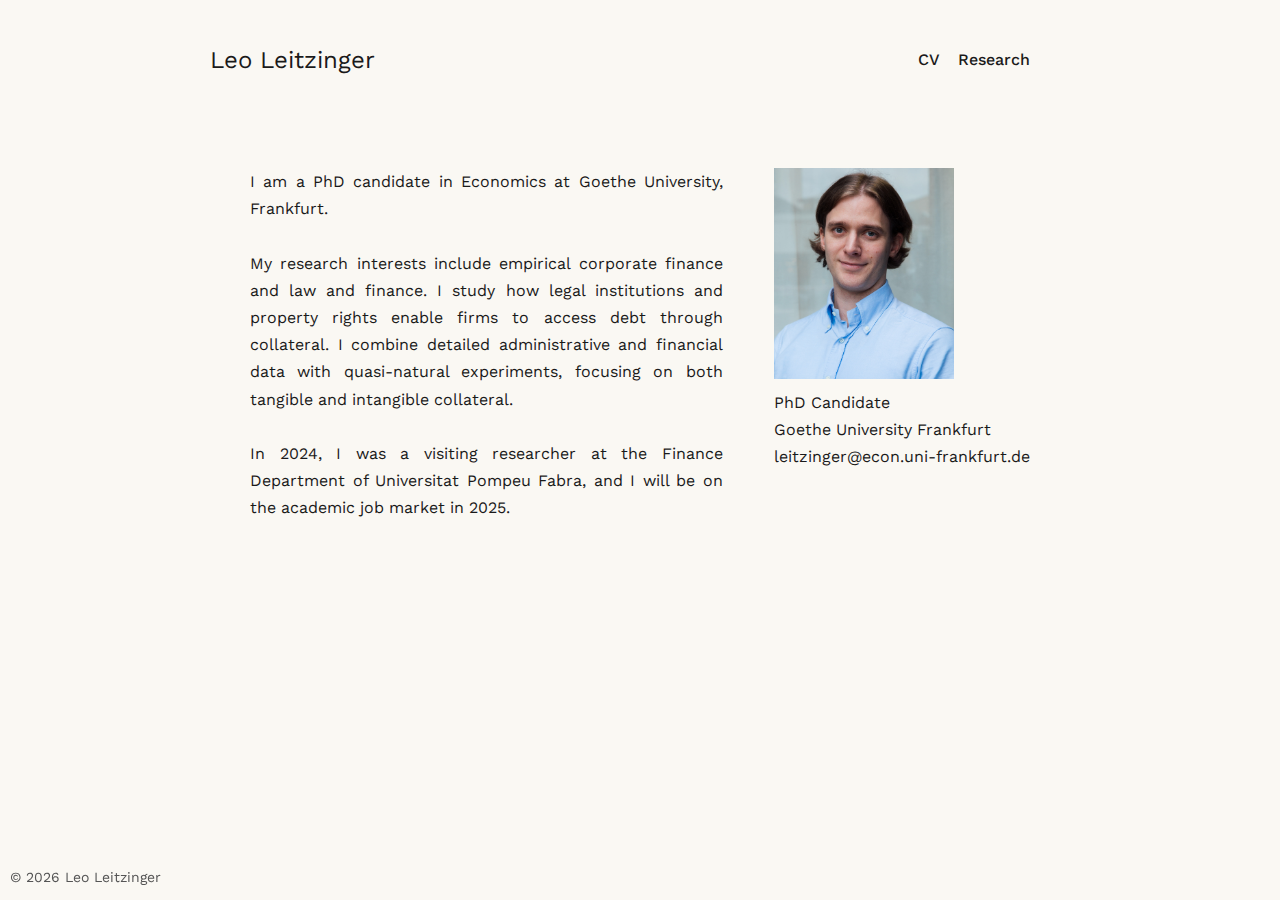
<file: index.html>
<!doctype html>
<html lang="en">
<head>
  <meta charset="utf-8" />
  <meta name="viewport" content="width=device-width, initial-scale=1" />
  <title>Leo Leitzinger</title>
  <meta name="description" content="Academic profile" />

<!-- Favicons -->
<link rel="icon" href="/ll-icon-2025.ico?v=7" sizes="any">



  <link rel="preconnect" href="https://fonts.googleapis.com">
  <link rel="preconnect" href="https://fonts.gstatic.com" crossorigin>
  <link href="https://fonts.googleapis.com/css2?family=Work+Sans:wght@300;400;600&display=swap" rel="stylesheet">
  <style>
    :root{ --bg:#faf8f3; --text:#1a1a1a; --muted:#555; --border:#ddd; --maxw:820px; }

    html{ background:var(--bg); }
    body{margin:0; background:var(--bg); color:var(--text);
      font-family:'Work Sans', system-ui, -apple-system, Segoe UI, Roboto, Helvetica, Arial, sans-serif;
      font-size:16px; line-height:1.7; padding-top:32px; }
    a{ color:inherit; text-decoration:none; }

    .wrap{ max-width:var(--maxw); width:100%; margin:0 auto; padding:0 20px; }
    .wrap.header-wrap{ padding-left:0; }

    header{ margin-bottom:80px; }

    .nav{ display:flex; align-items:center; justify-content:space-between; height:56px; }
    .brand{ font-weight:400; font-size:22px; margin-left:-20px; }
    .brand a{ text-decoration:none; }

    .menu{ display:flex; gap:18px; list-style:none; margin:0; padding:0; }
    .menu a{ text-decoration:none; }

    main{ padding:0 0 60px; }

    .grid{ display:grid; grid-template-columns:1fr auto; gap:56px; align-items:start; }
    .portrait{ width:180px; height:auto; }

    .intro{ text-align:justify; text-justify:inter-word;
      word-break:normal; overflow-wrap:normal; hyphens:none;
      margin:0 0 40px 0; }

    h2{ font-size:20px; margin:20px 0 10px; font-weight:600; }
    footer{ position:fixed; left:10px; bottom:10px; color:var(--muted); font-size:14px; padding:0; }

    @media (max-width: 700px) {
      .grid { grid-template-columns: 1fr; }
      .grid > div:first-child { order: 2; text-align: justify; }
      .grid > div:last-child { 
        order: 1; 
        margin-bottom: 20px; 
        text-align: center;
      }
      .portrait { width: 160px; margin: 0 auto; display: block; }
    }
  </style>
  <link rel="stylesheet" href="responsive-fixes.css">
</head>
<body>
  <header>
    <div class="wrap header-wrap nav">
      <div class="brand"><a href=".">Leo Leitzinger</a></div>
      <nav aria-label="Primary">
        <ul class="menu">
          <li><a href="cv.pdf" target="_blank" rel="noopener noreferrer">CV</a></li>
          <li><a href="research.html">Research</a></li>
        </ul>
      </nav>
    </div>
  </header>

  <main class="wrap">
    <div class="grid">
      <div>
        <p class="intro">
          I am a PhD candidate in Economics at Goethe University, Frankfurt. <br><br> My research interests include empirical corporate finance and law and finance. I study how legal institutions and property rights enable firms to access debt through collateral. I combine detailed administrative and financial data with quasi-natural experiments, focusing on both tangible and intangible collateral. <br><br> In 2024, I was a visiting researcher at the Finance Department of Universitat Pompeu Fabra, and I will be on the academic job market in 2025.
        </p>
      </div>
      <div>
        <img class="portrait" src="Leo_Leitzinger_kl.jpg" alt="Portrait of Leo Leitzinger" />
        <p style="margin-top:10px;">
          PhD Candidate<br>
          Goethe University Frankfurt<br>
          <a href="mailto:leitzinger@econ.uni-frankfurt.de">leitzinger@econ.uni-frankfurt.de</a>
        </p>
      </div>
    </div>
  </main>

  <footer>© <span class="year"></span> Leo Leitzinger</footer>
  <script>
    document.querySelectorAll('.year').forEach(el => { el.textContent = new Date().getFullYear(); });
  </script>
</body>
</html>
</file>
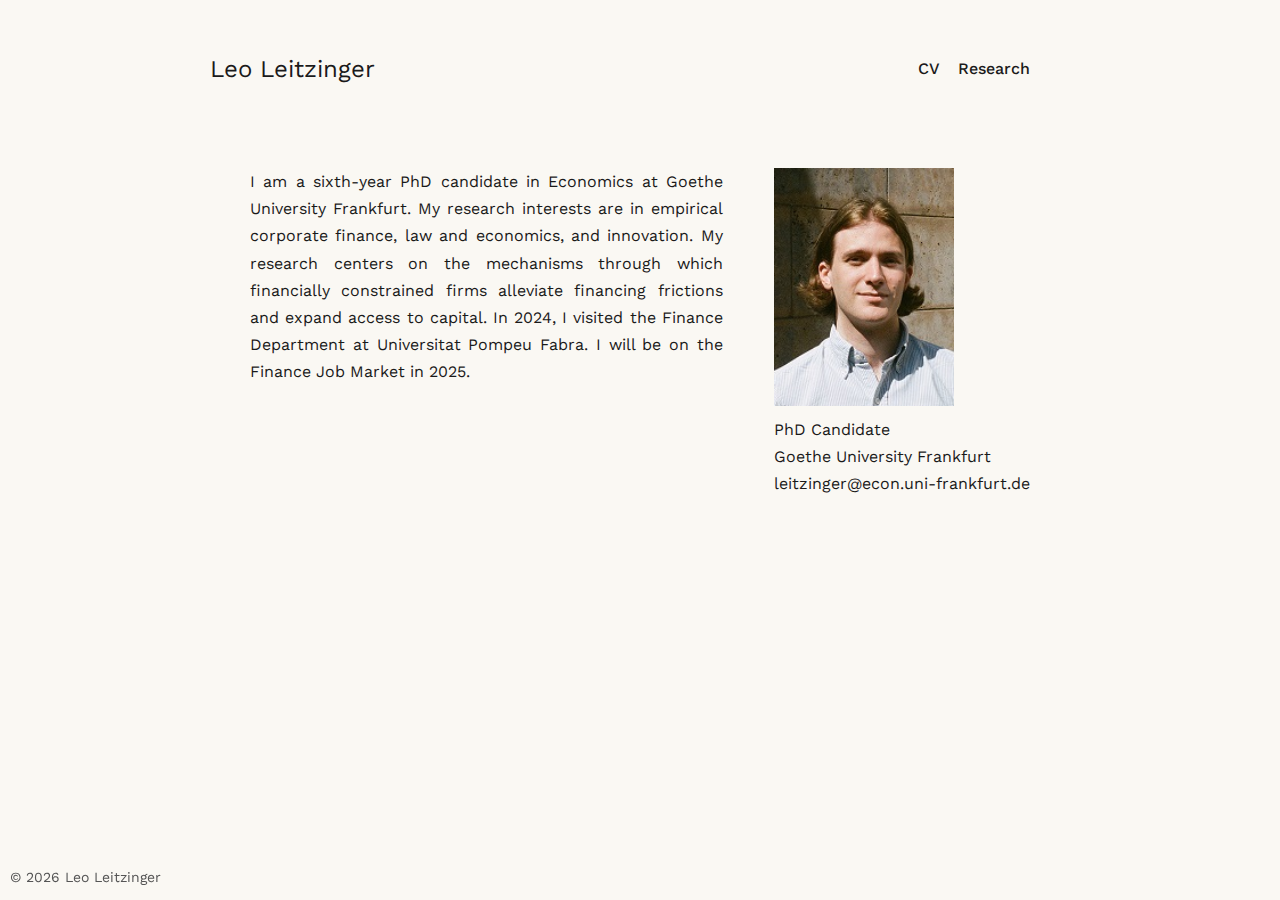
<file: leo_leitzinger_site_patched_responsive_v10_header_same_position/index.html>
<!doctype html>
<html lang="en">
<head>
  <meta charset="utf-8" />
  <meta name="viewport" content="width=device-width, initial-scale=1" />
  <title>Leo Leitzinger</title>
  <meta name="description" content="Academic profile" />

  <!-- Favicon hardfix with new filenames + cache-busting -->
  <link rel="apple-touch-icon" sizes="180x180" href="/apple-touch-icon-2025.png?v=5">
  <link rel="icon" type="image/png" sizes="32x32" href="/ll-icon-32.png?v=5">
  <link rel="icon" type="image/png" sizes="16x16" href="/ll-icon-16.png?v=5">
  <link rel="icon" href="/ll-icon-2025.ico?v=5" sizes="any">
  <link rel="shortcut icon" href="/ll-icon-2025.ico?v=5">

  <link rel="preconnect" href="https://fonts.googleapis.com">
  <link rel="preconnect" href="https://fonts.gstatic.com" crossorigin>
  <link href="https://fonts.googleapis.com/css2?family=Work+Sans:wght@300;400;600&display=swap" rel="stylesheet">
  <style>
    :root{ --bg:#faf8f3; --text:#1a1a1a; --muted:#555; --border:#ddd; --maxw:820px; }

    html{ background:var(--bg); }
    body{margin:0; background:var(--bg); color:var(--text);
      font-family:'Work Sans', system-ui, -apple-system, Segoe UI, Roboto, Helvetica, Arial, sans-serif;
      font-size:16px; line-height:1.7; padding-top:32px; }
    a{ color:inherit; text-decoration:none; }

    .wrap{ max-width:var(--maxw); width:100%; margin:0 auto; padding:0 20px; }
    .wrap.header-wrap{ padding-left:0; }

    header{ margin-bottom:80px; }

    .nav{ display:flex; align-items:center; justify-content:space-between; height:56px; }
    .brand{ font-weight:400; font-size:22px; margin-left:-20px; }
    .brand a{ text-decoration:none; }

    .menu{ display:flex; gap:18px; list-style:none; margin:0; padding:0; }
    .menu a{ text-decoration:none; }

    main{ padding:0 0 60px; }

    .grid{ display:grid; grid-template-columns:1fr auto; gap:56px; align-items:start; }
    .portrait{ width:180px; height:auto; }

    .intro{ text-align:justify; text-justify:inter-word;
      word-break:normal; overflow-wrap:normal; hyphens:none;
      margin:0 0 40px 0; }

    h2{ font-size:20px; margin:20px 0 10px; font-weight:600; }
    footer{ position:fixed; left:10px; bottom:10px; color:var(--muted); font-size:14px; padding:0; }

    @media (max-width: 700px) {
      .grid { grid-template-columns: 1fr; }
      .grid > div:first-child { order: 2; text-align: justify; }
      .grid > div:last-child { 
        order: 1; 
        margin-bottom: 20px; 
        text-align: center;
      }
      .portrait { width: 160px; margin: 0 auto; display: block; }
    }
  </style>
  <link rel="stylesheet" href="responsive-fixes.css">
</head>
<body>
  <header>
    <div class="wrap header-wrap nav">
      <div class="brand"><a href="/">Leo Leitzinger</a></div>
      <nav aria-label="Primary">
        <ul class="menu">
          <li><a href="cv.pdf" target="_blank" rel="noopener noreferrer">CV</a></li>
          <li><a href="research.html">Research</a></li>
        </ul>
      </nav>
    </div>
  </header>

  <main class="wrap">
    <div class="grid">
      <div>
        <p class="intro">
          I am a sixth-year PhD candidate in Economics at Goethe University Frankfurt. My research interests are in empirical corporate finance, law and economics, and innovation. My research centers on the mechanisms through which financially constrained firms alleviate financing frictions and expand access to capital. In 2024, I visited the Finance Department at Universitat Pompeu Fabra. I will be on the Finance Job Market in 2025.
        </p>
      </div>
      <div>
        <img class="portrait" src="Leo_Leitzinger_kl.jpg" alt="Portrait of Leo Leitzinger" />
        <p style="margin-top:10px;">
          PhD Candidate<br>
          Goethe University Frankfurt<br>
          <a href="mailto:leitzinger@econ.uni-frankfurt.de">leitzinger@econ.uni-frankfurt.de</a>
        </p>
      </div>
    </div>
  </main>

  <footer>© <span class="year"></span> Leo Leitzinger</footer>
  <script>
    document.querySelectorAll('.year').forEach(el => { el.textContent = new Date().getFullYear(); });
  </script>
</body>
</html>
</file>
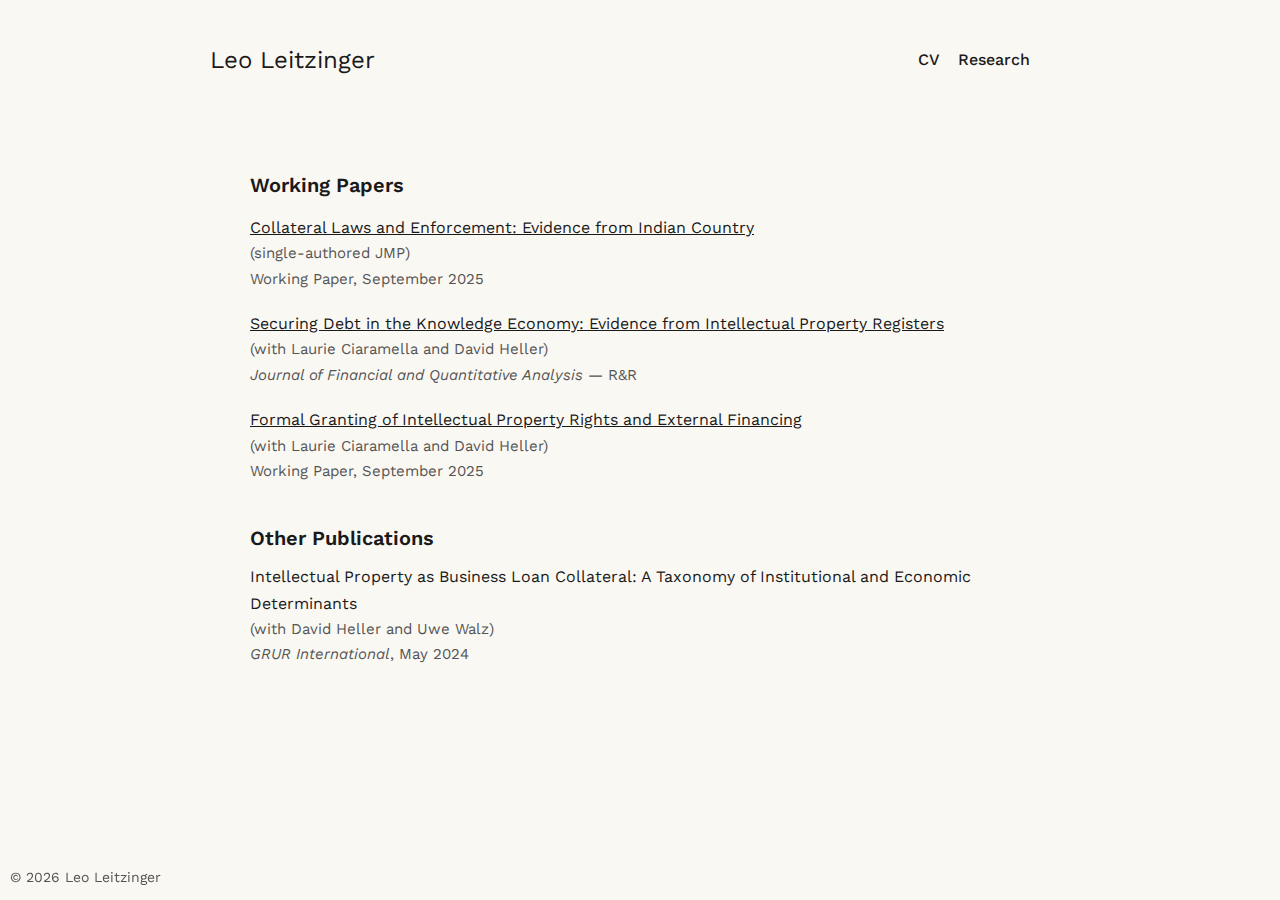
<file: research.html>
<!doctype html>
<html lang="en">
<style>
  /* TEMP inline overrides to confirm the fix */
  body.research-page { padding-top: 32px; }      /* match homepage offset */
  .header-wrap { min-height: 56px; }             /* lock header row height */
  .menu a, nav a { font-weight: 500; }           /* stop bold jump */
  .menu a.active, .menu a[aria-current="page"] { 
    font-weight: 500; 
    text-decoration: underline; 
  }
  html { font-synthesis-weight: none; }          /* avoid fake-bold metric changes */
</style>

<head>
  <meta charset="utf-8" />
  <meta name="viewport" content="width=device-width, initial-scale=1" />
  <title>Research — Leo Leitzinger</title>

<!-- Favicons -->
<link rel="icon" href="/ll-icon-2025.ico?v=7" sizes="any">


  <link href="https://fonts.googleapis.com/css2?family=Work+Sans:wght@300;400;600&display=swap" rel="stylesheet">
  <style>
    :root{ --bg:#faf8f3; --text:#1a1a1a; --muted:#555; --border:#ddd; --maxw:820px; }
    html{ background:var(--bg); }
    body{ margin:0; background:var(--bg); color:var(--text);
      font-family:'Work Sans', system-ui, -apple-system, Segoe UI, Roboto, Helvetica, Arial, sans-serif;
      font-size:16px; line-height:1.7; }
    a{ color:inherit; text-decoration:none; }

    .wrap{ max-width:var(--maxw); width:100%; margin:0 auto; padding:0 20px; }
    .wrap.header-wrap{ padding-left:0; }

    header{ margin-bottom:80px; }

    .nav{ display:flex; align-items:center; justify-content:space-between; height:56px; }
    .brand{ font-weight:400; font-size:22px; margin-left:-20px; }
    .brand a{ text-decoration:none; }

    .menu{ display:flex; gap:18px; list-style:none; margin:0; padding:0; }
    .menu a{ text-decoration:none; }

    main{ padding:0 0 60px; }
    h2{ font-size:20px; margin:18px 0 8px; font-weight:600; }
    h2.section-break{ margin-top:36px; }

    .papers{ list-style:none; padding-left:0; margin:0; }
    .papers li{ margin:12px 0 18px; }

    .title{ display:inline; font-weight:400; text-decoration:underline; white-space:normal; }
    .meta{ display:block; color:var(--muted); font-size:15px; }

    @media (min-width: 900px){
      .title{ white-space:nowrap; }
    }

    footer{ position:fixed; left:10px; bottom:10px; color:var(--muted); font-size:14px; padding:0; }
  </style>
  <link rel="stylesheet" href="responsive-fixes.css?v=20250909a">
</head>
<body class="research-page">
  <header>
    <div class="wrap header-wrap nav">
      <div class="brand"><a href=".">Leo Leitzinger</a></div>
      <nav aria-label="Primary">
        <ul class="menu">
          <li><a href="cv.pdf" target="_blank" rel="noopener noreferrer">CV</a></li>
          <li><a href="research.html">Research</a></li>
        </ul>
      </nav>
    </div>
  </header>

  <main class="wrap">
    <h2>Working Papers</h2>
    <ul class="papers">
      <li>
        <span class="title">Collateral Laws and Enforcement: Evidence from Indian Country</span>
        <span class="meta">(single-authored JMP)</span>
        <span class="meta">Working Paper, September 2025</span>
      </li>
      <li>
        <a class="title" href="https://papers.ssrn.com/sol3/papers.cfm?abstract_id=4260877" target="_blank" rel="noopener noreferrer">
         Securing Debt in the Knowledge Economy: Evidence from Intellectual Property Registers
        </a>
        <span class="meta">(with Laurie Ciaramella and David Heller)</span>
        <span class="meta"><em>Journal of Financial and Quantitative Analysis</em> — R&amp;R</span>
      </li>
      <li>
        <span class="title">Formal Granting of Intellectual Property Rights and External Financing</span>
        <span class="meta">(with Laurie Ciaramella and David Heller)</span>
        <span class="meta">Working Paper, September 2025</span>
      </li>
    </ul>

    <h2 class="section-break">Other Publications</h2>
      <a class="paper"
        <a class="title" href="https://academic.oup.com/grurint/article/73/5/379/7655519" target="_blank" rel="noopener noreferrer"> 
        Intellectual Property as Business Loan Collateral: A Taxonomy of Institutional and Economic Determinants
        </span>
        <span class="meta">(with David Heller and Uwe Walz)</span>
        <span class="meta"><em>GRUR International</em>, May 2024</span>
      </li>
    </ul>
  </main>

  <footer>© <span class="year"></span> Leo Leitzinger</footer>
  <script>
    document.querySelectorAll('.year').forEach(el => { el.textContent = new Date().getFullYear(); });
  </script>
</body>
</html>
</file>
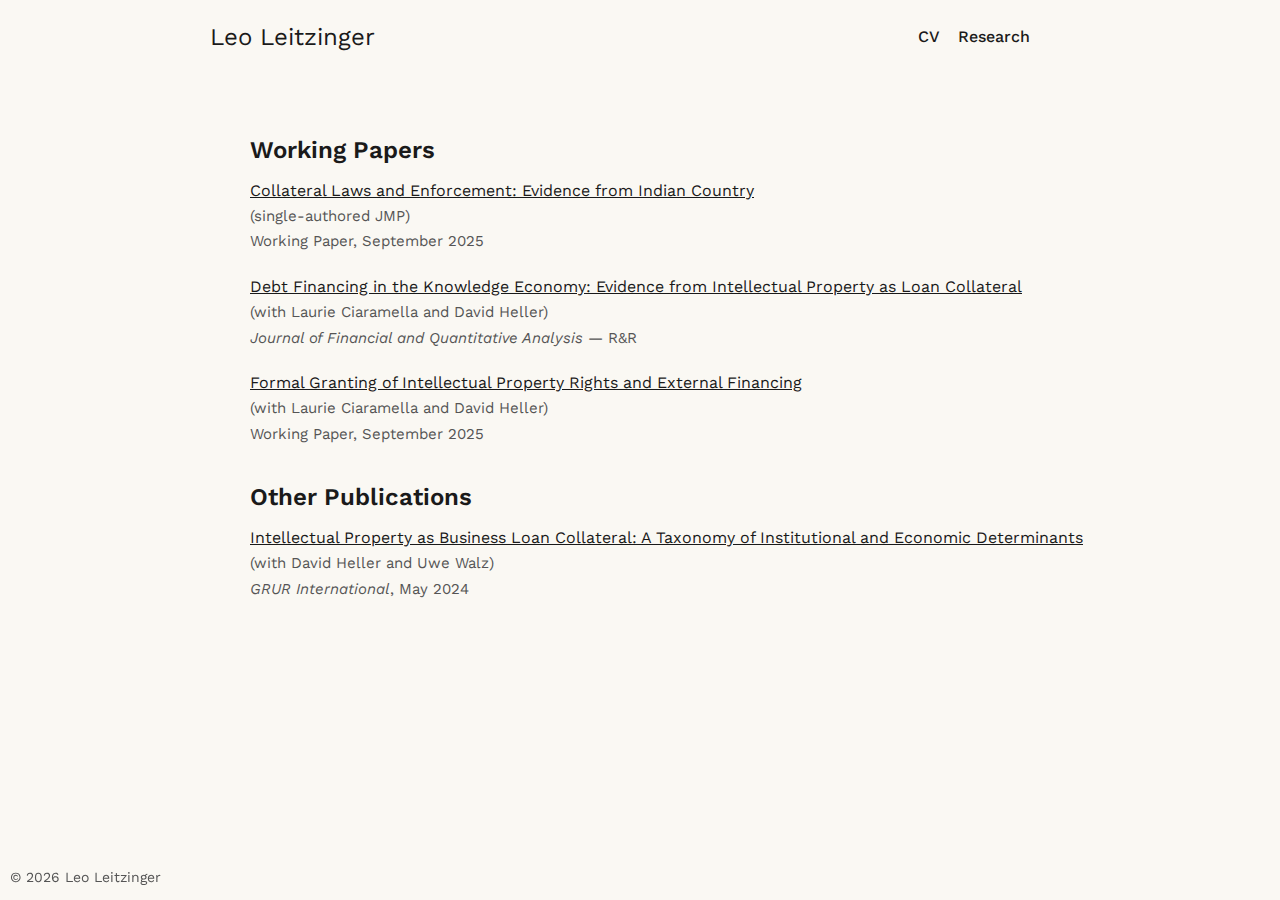
<file: leo_leitzinger_site_patched_responsive_v10_header_same_position/research.html>
<!doctype html>
<html lang="en">
<head>
  <meta charset="utf-8" />
  <meta name="viewport" content="width=device-width, initial-scale=1" />
  <title>Research — Leo Leitzinger</title>

  <!-- Favicon hardfix with new filenames + cache-busting -->
  <link rel="apple-touch-icon" sizes="180x180" href="/apple-touch-icon-2025.png?v=5">
  <link rel="icon" type="image/png" sizes="32x32" href="/ll-icon-32.png?v=5">
  <link rel="icon" type="image/png" sizes="16x16" href="/ll-icon-16.png?v=5">
  <link rel="icon" href="/ll-icon-2025.ico?v=5" sizes="any">
  <link rel="shortcut icon" href="/ll-icon-2025.ico?v=5">

  <link href="https://fonts.googleapis.com/css2?family=Work+Sans:wght@300;400;600&display=swap" rel="stylesheet">
  <style>
    :root{ --bg:#faf8f3; --text:#1a1a1a; --muted:#555; --border:#ddd; --maxw:820px; }
    html{ background:var(--bg); }
    body{ margin:0; background:var(--bg); color:var(--text);
      font-family:'Work Sans', system-ui, -apple-system, Segoe UI, Roboto, Helvetica, Arial, sans-serif;
      font-size:16px; line-height:1.7; }
    a{ color:inherit; text-decoration:none; }

    .wrap{ max-width:var(--maxw); width:100%; margin:0 auto; padding:0 20px; }
    .wrap.header-wrap{ padding-left:0; }

    header{ margin-bottom:80px; }

    .nav{ display:flex; align-items:center; justify-content:space-between; height:56px; }
    .brand{ font-weight:400; font-size:22px; margin-left:-20px; }
    .brand a{ text-decoration:none; }

    .menu{ display:flex; gap:18px; list-style:none; margin:0; padding:0; }
    .menu a{ text-decoration:none; }

    main{ padding:0 0 60px; }
    h2{ font-size:20px; margin:18px 0 8px; font-weight:600; }
    h2.section-break{ margin-top:36px; }

    .papers{ list-style:none; padding-left:0; margin:0; }
    .papers li{ margin:12px 0 18px; }

    .title{ display:inline; font-weight:400; text-decoration:underline; white-space:normal; }
    .meta{ display:block; color:var(--muted); font-size:15px; }

    @media (min-width: 900px){
      .title{ white-space:nowrap; }
    }

    footer{ position:fixed; left:10px; bottom:10px; color:var(--muted); font-size:14px; padding:0; }
  </style>
  <link rel="stylesheet" href="responsive-fixes.css">
</head>
<body class=\"research-page\">
  <header>
    <div class="wrap header-wrap nav">
      <div class="brand"><a href="/">Leo Leitzinger</a></div>
      <nav aria-label="Primary">
        <ul class="menu">
          <li><a href="cv.pdf" target="_blank" rel="noopener noreferrer">CV</a></li>
          <li><a href="research.html">Research</a></li>
        </ul>
      </nav>
    </div>
  </header>

  <main class="wrap">
    <h2>Working Papers</h2>
    <ul class="papers">
      <li>
        <span class="title">Collateral Laws and Enforcement: Evidence from Indian Country</span>
        <span class="meta">(single-authored JMP)</span>
        <span class="meta">Working Paper, September 2025</span>
      </li>
      <li>
        <a class="title" href="https://papers.ssrn.com/sol3/papers.cfm?abstract_id=4260877" target="_blank" rel="noopener noreferrer">
          Debt Financing in the Knowledge Economy: Evidence from Intellectual Property as Loan Collateral
        </a>
        <span class="meta">(with Laurie Ciaramella and David Heller)</span>
        <span class="meta"><em>Journal of Financial and Quantitative Analysis</em> — R&amp;R</span>
      </li>
      <li>
        <span class="title">Formal Granting of Intellectual Property Rights and External Financing</span>
        <span class="meta">(with Laurie Ciaramella and David Heller)</span>
        <span class="meta">Working Paper, September 2025</span>
      </li>
    </ul>

    <h2 class="section-break">Other Publications</h2>
    <ul class="papers">
      <li>
        <a class="title" href="https://doi.org/10.1093/grurint/ikae043" target="_blank" rel="noopener noreferrer">
          Intellectual Property as Business Loan Collateral: A Taxonomy of Institutional and Economic Determinants
        </a>
        <span class="meta">(with David Heller and Uwe Walz)</span>
        <span class="meta"><em>GRUR International</em>, May 2024</span>
      </li>
    </ul>
  </main>

  <footer>© <span class="year"></span> Leo Leitzinger</footer>
  <script>
    document.querySelectorAll('.year').forEach(el => { el.textContent = new Date().getFullYear(); });
  </script>
</body>
</html>
</file>
<file: responsive-fixes.css>
/* === Responsive fixes (full replacement) — updated with mobile header padding === */

/* 1) Predictable sizing */
*, *::before, *::after { box-sizing: border-box; }

/* 2) Page side padding (phones → desktops) */
html, body { margin: 0; }
body {
  padding-inline: clamp(16px, 5vw, 48px);
  padding-bottom: clamp(24px, 6vh, 64px);
}

/* 3) Content wrapper (center + readable line length) */
main, .page, .content, .main {
  max-width: 75rem;            /* ~1200px */
  margin-inline: auto;
  padding-inline: clamp(16px, 5vw, 48px);
}

/* 4) Header layout + stability (no jumping) */
header, .header { display: block; }
.header-wrap, header .wrap, header .header-wrap {
  display: flex;
  align-items: center;
  gap: clamp(12px, 4vw, 24px);
  min-height: 56px;            /* lock header row height */
}
header .wrap > *, header .header-wrap > * { min-width: 0; }  /* prevent clipping in flex */

/* 4a) Brand/site name: shrink/wrap instead of clipping */
header .site-name, header .site-title, header .brand, header .header__brand,
.header .site-name, .header .site-title, .header .brand, .header .header__brand {
  display: block;
  max-width: min(60vw, 32rem);
  font-size: clamp(18px, 3.5vw, 24px);
  line-height: 1.1;
  white-space: normal;
  overflow-wrap: anywhere;
  text-wrap: balance;
}

/* 4b) Navigation sizing and active state (no reflow) */
.menu a, nav a {
  font-size: clamp(12px, 2.5vw, 16px);
  font-weight: 500;            /* same weight in all states to avoid layout shift */
  line-height: 1.2;
  text-decoration: none;
}
.menu a.active,
.menu a[aria-current="page"] {
  font-weight: 500;            /* avoid bold jump */
  text-decoration: underline;  /* visual indicator without reflow */
}
/* Prevent browser “fake bold” metric changes */
html { font-synthesis-weight: none; }

/* 5) Top spacing for content (v6 behavior) */
main {
  padding-top: clamp(40px, 8vw, 80px);   /* single source of truth below header */
}
main > :first-child {                     /* remove stray top margins */
  margin-top: 0 !important;
}

/* 5a) Match homepage header offset on Research only */
body.research-page { padding-top: 32px; }

/* 6) Sections never touch screen edges */
section, .section {
  padding-block: clamp(20px, 6vw, 80px);
  padding-inline: clamp(16px, 5vw, 48px);
}

/* 7) Grids/stacks use responsive gaps */
.grid, .stack {
  display: grid;
  gap: clamp(12px, 4vw, 56px);
}

/* 8) Media is fluid */
img, video, canvas, svg {
  max-width: 100%;
  height: auto;
  display: block;
}

/* 9) Small-screen niceties */
@media (max-width: 768px) {
  nav { overflow-x: auto; }    /* long menus remain usable */

  /* Add breathing room for brand + nav on mobile */
  .wrap.header-wrap {
    padding-left: 16px;
    padding-right: 16px;
  }
  .brand {
    margin-left: 0;
  }
}
</file>
<file: leo_leitzinger_site_patched_responsive_v10_header_same_position/responsive-fixes.css>
/* === Responsive fixes injected by ChatGPT on 2025-09-08 === */

/* 1) Universal box sizing */
*, *::before, *::after { box-sizing: border-box; }

/* 2) Side padding for narrow screens */
body {
  margin: 0;
  padding-inline: clamp(16px, 5vw, 48px);
  padding-bottom: clamp(24px, 6vh, 64px);
}

/* If you use a main/content wrapper, apply the padding there instead */
.main, .content, .page, main {
  max-width: 75rem;
  margin-inline: auto;
  padding-inline: clamp(16px, 5vw, 48px);
}

/* 3) Header layout that shrinks/wraps instead of clipping */
header, .header {
  display: flex;
  align-items: center;
  gap: clamp(12px, 4vw, 24px);
}
header > *, .header > * { min-width: 0; }

/* Wrap long site names instead of clipping (brand only) */
header .site-name, header .site-title, header .brand, header .header__brand,
.header .site-name, .header .site-title, .header .brand, .header .header__brand {
  display: block;
  max-width: min(60vw, 32rem);
  font-size: clamp(18px, 3.5vw, 24px); /* keep name prominent but not huge */
  line-height: 1.1;
  white-space: normal;
  overflow-wrap: anywhere;
  text-wrap: balance;
}

/* 4) Section padding so text never touches edges */
section, .section {
  padding-block: clamp(20px, 6vw, 80px);
  padding-inline: clamp(16px, 5vw, 48px);
}

/* 5) Make large gaps responsive */
.grid, .stack {
  display: grid;
  gap: clamp(12px, 4vw, 56px);
}

/* 6) Media should not overflow */
img, video, canvas, svg {
  max-width: 100%;
  height: auto;
  display: block;
}

/* 7) Nav overflow safety on mobile */
@media (max-width: 768px) {
  nav { overflow-x: auto; }
}


/* Keep nav links smaller than the site name */
header nav a, .header nav a {
  font-size: clamp(12px, 2.5vw, 16px);
  font-weight: 500;
  line-height: 1.2;
}


/* Typographic scale */
h1 { font-size: clamp(22px, 5vw, 32px); line-height: 1.1; }
h2 { font-size: clamp(18px, 4vw, 24px); line-height: 1.2; }
h3 { font-size: clamp(16px, 3vw, 20px); line-height: 1.3; }




/* Optional: small, consistent padding at the top of the header so brand isn't glued to the edge */
header .wrap,
header .header-wrap {
  padding-top: clamp(10px, 2.5vw, 18px);
}


/* === Unified top spacing: zero first-child margin, control via main padding === */
main {
  padding-top: clamp(40px, 8vw, 80px);
}
main > :first-child {
  margin-top: 0 !important;
}


/* break margin-collapsing across pages */
  display: flow-root;                 /* create a new BFC to prevent escapes */
}

/* Ensure common first blocks don't reintroduce top margin */
main > .grid:first-child,
main > .wrap:first-child,
main > div:first-child,
main > section:first-child,
main > h1:first-child,
main > h2:first-child {
  margin-top: 0 !important;
}
</file>
